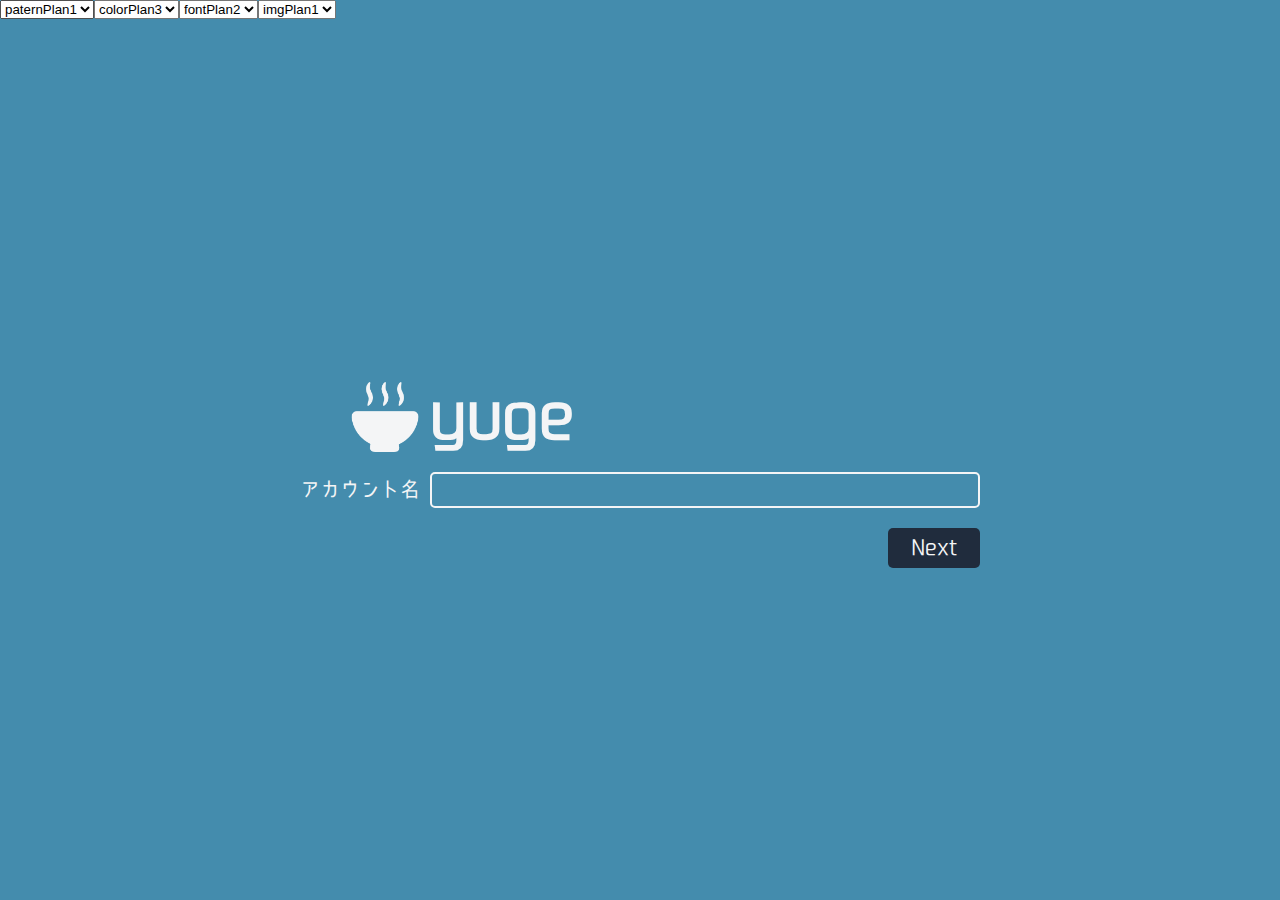
<file: UI/index.html>
<html>
    <head>
        <title>ログイン画面案</title>
        <base href="./">
        <meta name="viewport" content="width=device-width,initial-scale=1">
        <script type="text/javascript" src="./plugin/jquery-3.4.1.min.js"></script>
        <script type="text/javascript" src="./plugin/jsrender.min.js"></script>
        <link rel="stylesheet" href="index.css">
        <script type="text/javascript" src="./index.js"></script>
    </head>

    <body class="patern_plan_1 color_plan_3 font_plan_2 img_plan_1">
        <div class="design_palans_panel">
            <select id="patern_plan" class="patern_plan_1">
                <option value="1" selected>paternPlan1</option>
                <option value="2">paternPlan2</option>
                <option value="3">paternPlan3</option>
            </select>
            <select id="color_plan" class="color_plan_3">
                <option value="1">colorPlan1</option>
                <option value="2">colorPlan2</option>
                <option value="3" selected>colorPlan3</option>
            </select>
            <select id="font_plan" class="font_plan_2">
                <option value="1">fontPlan1</option>
                <option value="2" selected>fontPlan2</option>
            </select>
            <select id="title_img_plan" class="title_img_plan_1">
                <option value="1">imgPlan1</option>
            </select>
        </div>
        <div class="body_panel middle_wrapper">
            <div class="login_items_panel">
                <!-- テンプレート -->
            </div>
        </div>




        <script id="template_patern_plan_1" type="text/x-jsrender">
            <div class="login_title_panel">
                <div class="login_title_img_panel middle_wrapper"><img src="./assets/images/color_plan_1_title_img_plan_1.png"></div>
                <div><div class="title">yuge</div></div>
            </div>
            <div class="login_input_panel">
                <div class="login_id_panel">
                    <div class="login_input_label">アカウント名</div><input type="text" class="login_id">
                </div>
                <div class="password_panel hidden">
                    <div class="login_input_label">パスワード</div><input type="password" class="password">
                </div>
            </div>
            <div class="index_btn_panel">
                <button id="next_btn" class="index_btn">Next</button>
                <button id="pre_btn" class="index_btn hidden">Pre</button>
                <button id="login_btn" class="index_btn hidden">Login</button>
            </div>
        </script>

        <script id="template_patern_plan_2" type="text/x-jsrender">
            <div class="login_title_panel">
                <div class="login_title_img_panel middle_wrapper"><img src="./assets/images/color_plan_1_title_img_plan_1.png"></div>
                <div><div class="title">yuge</div></div>
            </div>

            <div class="card_panel middle_wrapper">
                <div>
                    <div class="login_input_panel">
                        <div class="login_id_panel">
                            <input type="text" class="login_id" placeholder="アカウント名を入力">
                        </div>
                        <div class="password_panel hidden">
                            <input type="password" class="password" placeholder="パスワードを入力">
                        </div>
                    </div>
                    <div class="index_btn_panel">
                        <button id="next_btn" class="index_btn">Next</button>
                        <button id="pre_btn" class="index_btn hidden">Pre</button>
                        <button id="login_btn" class="index_btn hidden">Login</button>
                    </div>
                </div>
            </div>
        </script>

        <script id="template_patern_plan_3" type="text/x-jsrender">
            <div class="login_title_panel">
                <div><div class="title">yuge</div></div>
                <div class="login_title_img_panel middle_wrapper"><img src="./assets/images/color_plan_1_title_img_plan_1.png"></div>
            </div>

            <div class="card_panel middle_wrapper">
                <div>
                    <div class="login_input_panel">
                        <div class="login_id_panel">
                            <input type="text" class="login_id" placeholder="アカウント名を入力">
                        </div>
                        <div class="password_panel hidden">
                            <input type="password" class="password" placeholder="パスワードを入力">
                        </div>
                    </div>
                    <div class="index_btn_panel">
                        <button id="next_btn" class="index_btn">Next</button>
                        <button id="pre_btn" class="index_btn hidden">Pre</button>
                        <button id="login_btn" class="index_btn hidden">Login</button>
                    </div>
                </div>
            </div>
        </script>
    </body>
</html>
</file>
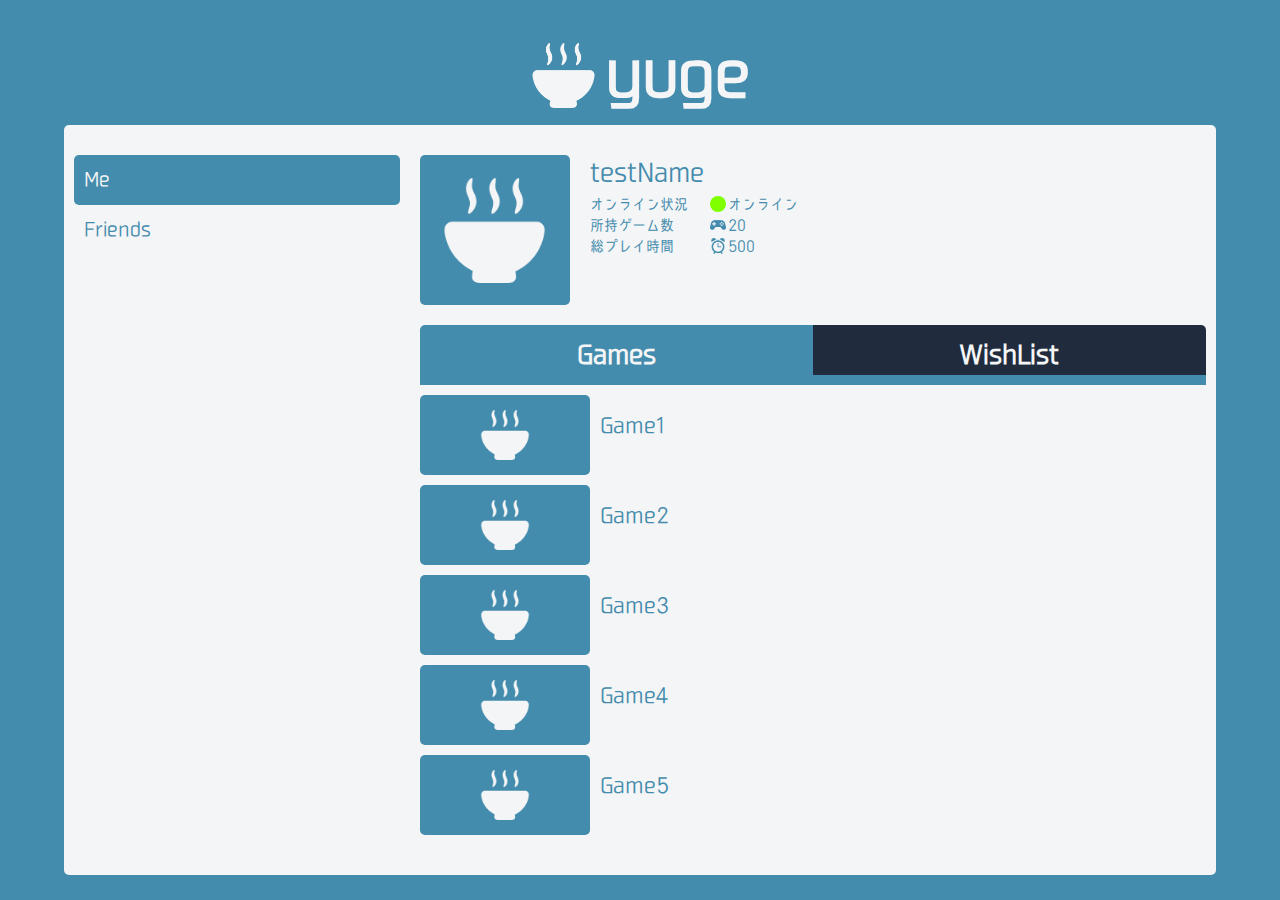
<file: UI/app/top/top.html>
<html>
    <head>
        <title>TOP画面案</title>
        <base href="../../">
        <meta name="viewport" content="width=device-width,initial-scale=1">
        <script type="text/javascript" src="./plugin/jquery-3.4.1.min.js"></script>
        <script type="text/javascript" src="./plugin/jsrender.min.js"></script>
        <link rel="stylesheet" href="./app/top/top.css">
        <!-- <script type="text/javascript" src="./app/top/top.js"></script> -->
        <script type="text/javascript" src="./app/top/top2.js"></script>
    </head>

    <body class="patern_plan_1 color_plan_3 font_plan_2">
        <div class="body_panel middle_wrapper">
            <div>
                <div class="header_panel middle_wrapper">
                    <div>
                        <img class="header_title_img" src="./assets/images/color_plan_3_title_img_plan_1.png">
                        <div class="header_title_text">yuge</div>
                    </div>
                </div>

                <div id="main_panel">
                    <div id="menu_panel">
                        <div id="menu_me" class="menu_item select_menu">
                            Me
                        </div>
                        <div id="menu_friends_list" class="menu_item">
                            Friends
                        </div>
                    </div>

                    <!-- テンプレート -->
                </div>

            </div>
        </div>


        <script id="template_patern_plan_1_0" type="text/x-jsrender">

            <div id="menu_me_main_panel">
                <div id="user_info_panel" class="one_item_panel">
                    <div class="item_contens">
                        <div class="user_info_img_panel">
                            <div class="user_info_img no_user_img"></div>
                        </div>
                        <div class="user_info_text_panel">
                            <div class="user_name">testName</div>
                            <div>
                                <div class="user_info_label">オンライン状況</div>
                                <div class="user_info_icon online_icon online"></div>
                                <div class="user_info_text">オンライン</div>
                            </div>
                            <div>
                                <div class="user_info_label">所持ゲーム数</div>
                                <div class="user_info_icon game_num_icon"></div>
                                <div class="user_info_text">20</div>
                            </div>
                            <div>
                                <div class="user_info_label">総プレイ時間</div>
                                <div class="user_info_icon sum_time_icon"></div>
                                <div class="user_info_text">500</div>
                            </div>
                        </div>
                    </div>
                </div>

                <div id="user_game_panel" class="one_item_panel">
                    <div id="game_tab">
                        <div id="has_game_tab" class="tab_item select_tab">Games</div>
                        <div id="wish_list_tab" class="tab_item">WishList</div>
                    </div>

                    <div id="has_game_panel" class="item_contens">
                            <div class="one_game">
                                <div class="game_img no_game_img"></div>
                                <div class="game_name">Game1</div>
                            </div>
                            <div class="one_game">
                                <div class="game_img no_game_img"></div>
                                <div class="game_name">Game2</div>
                            </div>
                            <div class="one_game">
                                <div class="game_img no_game_img"></div>
                                <div class="game_name">Game3</div>
                            </div>
                            <div class="one_game">
                                <div class="game_img no_game_img"></div>
                                <div class="game_name">Game4</div>
                            </div>
                            <div class="one_game">
                                <div class="game_img no_game_img"></div>
                                <div class="game_name">Game5</div>
                            </div>
                            <div class="one_game">
                                <div class="game_img no_game_img"></div>
                                <div class="game_name">Game6</div>
                            </div>
                            <div class="one_game">
                                <div class="game_img no_game_img"></div>
                                <div class="game_name">Game7</div>
                            </div>
                    </div>

                    <div id="wish_game_panel" class="item_contens hidden">
                        <div class="one_game">
                            <div class="game_img no_game_img"></div>
                            <div class="game_name">Game1</div>
                        </div>
                        <div class="one_game">
                            <div class="game_img no_game_img"></div>
                            <div class="game_name">Game2</div>
                        </div>
                        <div class="one_game">
                            <div class="game_img no_game_img"></div>
                            <div class="game_name">Game3</div>
                        </div>
                        <div class="one_game">
                            <div class="game_img no_game_img"></div>
                            <div class="game_name">Game4</div>
                        </div>
                        <div class="one_game">
                            <div class="game_img no_game_img"></div>
                            <div class="game_name">Game5</div>
                        </div>
                        <div class="one_game">
                            <div class="game_img no_game_img"></div>
                            <div class="game_name">Game6</div>
                        </div>
                        <div class="one_game">
                            <div class="game_img no_game_img"></div>
                            <div class="game_name">Game7</div>
                        </div>
                </div>

                </div>
            </div>
        </script>


        <script id="template_patern_plan_1_1" type="text/x-jsrender">
            <div id="friends_list_panel" class="one_item_panel">
                <div class="item_contens">

                        <div class="one_friend">
                            <div class="friend_img no_user_img"></div>
                            <div class="friend_name">friend1</div>
                        </div>
                        <div class="one_friend">
                            <div class="friend_img no_user_img"></div>
                            <div class="friend_name">friend2</div>
                        </div>
                        <div class="one_friend">
                            <div class="friend_img no_user_img"></div>
                            <div class="friend_name">friend3</div>
                        </div>
                        <div class="one_friend">
                            <div class="friend_img no_user_img"></div>
                            <div class="friend_name">friend4</div>
                        </div>
                        <div class="one_friend">
                            <div class="friend_img no_user_img"></div>
                            <div class="friend_name">friend5</div>
                        </div>
                   
                </div>
            </div>
        </script>

        <script id="template_patern_plan_1_2" type="text/x-jsrender">
            <div id="game_details_panel" class="one_item_panel">
                <div class="item_contens">
                    <div class="game_details_img_panel">
                        <div class="game_details_img no_game_img"></div>
                    </div>
                    <div class="game_details_text_panel">
                        <div class="game_details_game_name"></div>
                        <div>
                            <div class="game_details_label">最近2週間のプレイ時間</div>
                            <div class="game_details_text">5</div>
                        </div>
                        <div>
                            <div class="game_details_label">総プレイ時間</div>
                            <div class="game_details_text">500</div>
                        </div>
                    </div>
                </div>
                <div class="game_details_btn_panel">
                    <button id="game_details_back_btn">back</button>
                </div>
            </div>
        </script>

    </body>
</html>
</file>
<file: UI/index.css>
@font-face {
    font-family: 'Noto SansJP';
    src: url('./assets/fonts/NotoSansJP-Regular.otf');
}
@font-face {
    font-family: 'Smart FontUI';
    src: url('./assets/fonts/03スマートフォントUI.otf');
}
/* 案用 */
.design_palans_panel{
    width: 100%;
    height: 50px;
}

body.patern_plan_1{
    --login-items-panel-text-align: left;
    --index-btn-panel-text-align: right;
    --login-title-img-panel-margin-left: 0;
}
body.patern_plan_2{
    --login-items-panel-text-align: center;
    --index-btn-panel-text-align: center;
    /* --login-title-img-panel-margin-left: -140px; */
    --login-title-img-panel-margin-left: 0px;
}
body.patern_plan_3{
    --login-items-panel-text-align: center;
    --index-btn-panel-text-align: center;
    --login-title-img-panel-margin-left: 0;
}

body.color_plan_1{
    --bg-color: #3D3C3A;
    --font-color: #F4F5F6;
    --input-border-color: #F4F5F6;
    --btn-bg-colr: #706D69;

    --card-bg-color: #F4F5F6;
    --card-input-font-color: #706D69;
    --card-placeholder-font-color: #3D3C3A;
    --card-input-border-color: #706D69;
}
body.color_plan_2{
    --bg-color: #F4F5F6;
    --font-color: #3D3C3A;
    --input-border-color: #3D3C3A;
    --btn-bg-colr: #999999;

    --card-bg-color: #3D3C3A;
    --card-input-font-color: #F4F5F6;
    --card-placeholder-font-color: #999999;
    --card-input-border-color: #F4F5F6;
}
body.color_plan_3{
    --bg-color: #448CAD;
    --font-color: #F4F5F6;
    --input-border-color: #F4F5F6;
    --btn-bg-colr: #202C3D;

    --card-bg-color: #F4F5F6;
    --card-input-font-color: #202C3D;
    --card-placeholder-font-color: #448CAD;
    --card-input-border-color: #202C3D;
}

body.font_plan_1{
    --title-font-family: 'Noto SansJP';
    --title-line-height: 60px;
    --normal-font-family: 'Noto SansJP';
}
body.font_plan_2{
    --title-font-family: 'Smart FontUI';
    --title-line-height: 72px;
    --normal-font-family: 'Smart FontUI';
}

/* 画面用 */
body{
    width: 100%;
    min-width: 360px;
    margin: 0;
    background-color: var(--bg-color);
    color: var(--font-color);
    font-family: var(--normal-font-family);
    font-size: 0;
}
button{
    margin: 0;
    padding: 0;
    border: none;
    outline: none;
}
input{
    outline: none;
    padding: 0 5px;
    font-family: var(--normal-font-family);
    color: var(--font-color);
    font-size: 20px;
}

.middle_wrapper::before,
.middle_wrapper::after{
    content: '';
    width: 0;
    height: 100%;
    display: inline-block;
    vertical-align: middle;
}
.hidden{
    display: none;
}

.body_panel{
    width: 100%;
    height: calc(100% - 50px);
    text-align: center;
}

.login_items_panel{
    display: inline-block;
    vertical-align: middle;
    width: 80%;
    text-align: var(--login-items-panel-text-align);
}

.login_items_panel{
    max-width: 700px;
}

.login_title_panel{
    margin: 20px auto;
}
.login_title_panel > div{
    display: inline-block;
    vertical-align: middle;
    height: 70px;
    line-height: var(--title-line-height);
}

.login_title_img_panel{
    width: 140px;
    text-align: right;
    margin-left: var(--login-title-img-panel-margin-left)
}
.login_title_img_panel img{
    display: inline-block;
    vertical-align: middle;
    height: 70px;
    margin-right: 10px;
}
.title{
    font-size: 60px;
    font-family: var(--title-font-family);
    font-weight: bold;
}

.card_panel{
    display: inline-block;
    width: 100%;
    height: 30%;
    max-width: 499px;
    background-color: var(--card-bg-color);
    border-radius: 5px;
}

.patern_plan_3 .login_title_panel {
    display: inline-block;
    vertical-align: middle;
    width: 30%;
}
.patern_plan_3 .login_title_panel > div{
    display: block;
    margin: auto;
    text-align: center;
}
.patern_plan_3 .card_panel{
    width: 70%;
}
.patern_plan_3 .title{
    font-size: 78px;
}
.patern_plan_3 .login_title_img_panel img{
    margin: 20px 0;
}

.card_panel > div{
    display: inline-block;
    vertical-align: middle;
    width: 100%;
}

.login_input_panel{
}
.login_input_panel > div{
    margin: 10px 0;
}
.login_input_panel .login_input_label,
.login_input_panel input{
    display: inline-block;
    vertical-align: middle;
}
.login_input_label{
    width: 130px;
    font-size: 20px;
    text-align: right;
    margin-right: 10px;
}
.login_id,
.password{
    width: calc(100% - 150px);
    height: 36px;
    line-height: 36px;
    background-color: transparent;
    border: 2px solid var(--input-border-color);
    border-radius: 5px;
}

.card_panel .login_id,
.card_panel .password{
    color: var(--card-input-font-color);
    border: 0;
    border-bottom: 3px solid var(--card-input-border-color);
    border-radius: 0;
    text-align: center;
}
.card_panel .login_id::placeholder,
.card_panel .password::placeholder{
    color: var(--card-placeholder-font-color);
}

.index_btn_panel{
    display: block;
    text-align: var(--index-btn-panel-text-align);
    margin: 20px 0;
}
.index_btn{
    width: 92px;
    height: 40px;
    margin-right: 10px;
    font-family: var(--normal-font-family);
    font-size: 20px;
    color: var(--font-color);
    background-color: var(--btn-bg-colr);
    border-radius: 5px;
}

@media screen and (max-width: 500px){
    .login_title_img_panel{
        width: 100px;
    }

    .patern_plan_1 .login_input_label{
        width: 90px;
        font-size: 14px;
    }

    .patern_plan_1 .login_id, 
    .patern_plan_1 .password{
        width: calc(100% - 110px);
    }

    .patern_plan_2 .login_title_panel{
        text-align: center;
    }
    .patern_plan_2 .login_title_img_panel{
        margin-left: -70px;
    }
    .patern_plan_2 .login_id, 
    .patern_plan_2 .password,
    .patern_plan_3 .login_id, 
    .patern_plan_3 .password{
        width: 86%;
        margin: auto;
    }

    .patern_plan_2 #next_btn, 
    .patern_plan_3 #next_btn{
        margin: 0;
    }

    .patern_plan_3 .login_title_panel{
        width: 100%;
        margin-bottom: 30px;
    }

    .patern_plan_3 .card_panel{
        width: 100%;
    }
}
</file>
